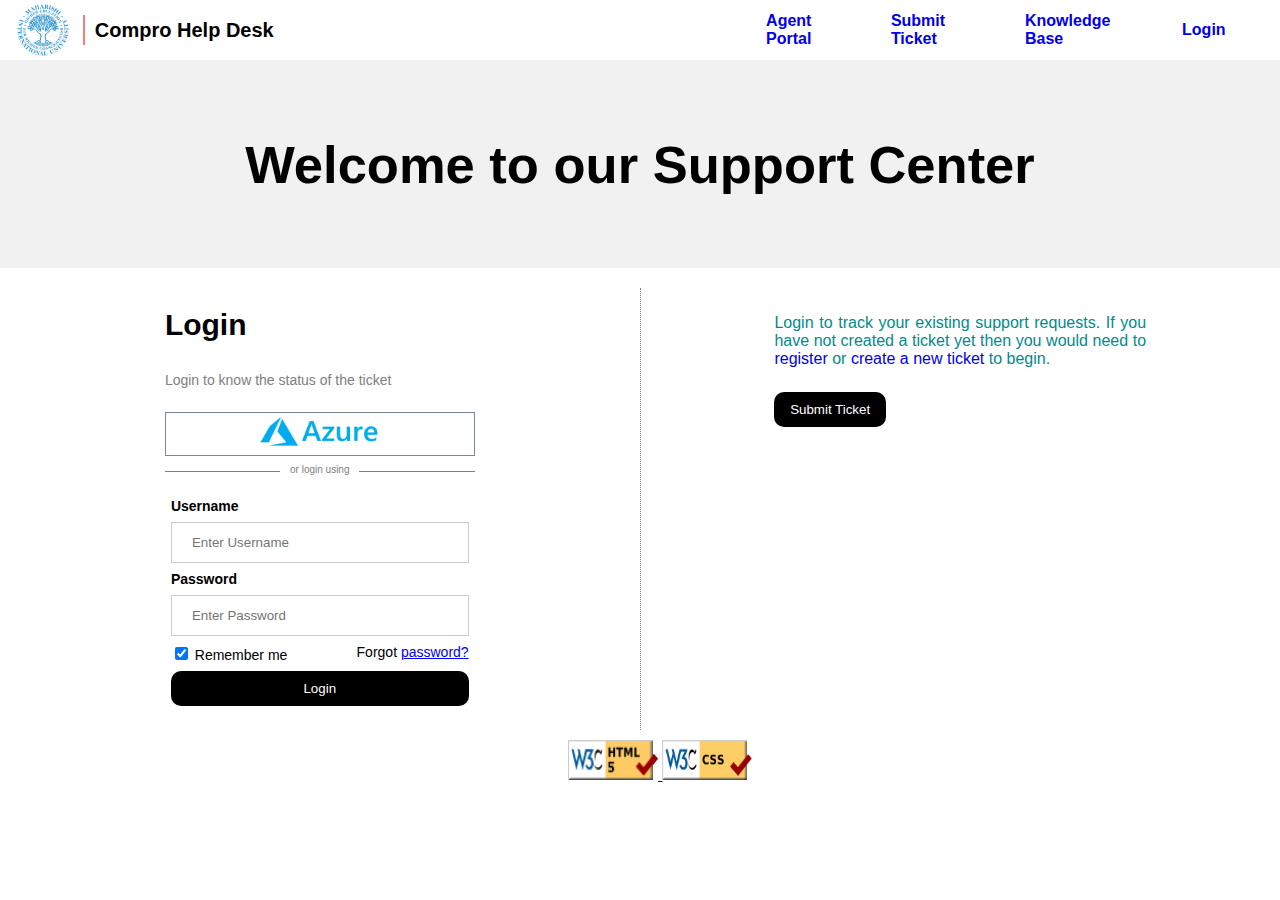
<file: helpdesk_login.html>
<!DOCTYPE html>
<html lang="en">

<head>
    <meta charset="UTF-8">
    <meta http-equiv="X-UA-Compatible" content="IE=edge">
    <meta name="viewport" content="width=device-width, initial-scale=1.0">
    <title>Login - CS Help Desk</title>
    <link rel="stylesheet" href="./css/stylehelp.css">
</head>

<body>
    <header>
        <nav>
            <input id="nav-toggle" type="checkbox">
            <img src="./img/miu.png" alt="MIU logo" class="imgLogo">
            <div class="logo">
                <div class="verline"></div><strong>Compro Help Desk</strong>
            </div>
            <ul class="links">
                <li><a href="#portal">Agent Portal</a></li>
                <li><a href="#ticket">Submit Ticket</a></li>
                <li><a href="#base">Knowledge Base</a></li>
                <li><a href="#login">Login</a></li>
            </ul>
            <div id="icon" class="icon-burger">
                <div class="line"></div>
                <div class="line"></div>
                <div class="line"></div>
            </div>
        </nav>
    </header>
    <main>
        <div class="header">
            <h2>Welcome to our Support Center</h2>
        </div>

        <div class="row">
            <div class="column">
                <form action="/action_page.php" method="post">
                    <p class="logintitle">Login</p>
                    <p class="sublabel">Login to know the status of the ticket</p>
                    <a href="#">
                        <div class="imgcontainer">
                            <img src="./img/azure_ad.png" alt="Avatar" class="avatar">
                        </div>
                    </a>
                    <p class="choicelabel"><span>or login using</span></p>
                    <div class="container">
                        <label for="uname"><b>Username</b></label>
                        <input type="text" placeholder="Enter Username" id="uname" name="uname" required>

                        <label for="psw"><b>Password</b></label>
                        <input type="password" placeholder="Enter Password" id="psw" name="psw" required>

                        <span class="psw">Forgot <a href="#">password?</a></span>

                        <label>
                            <input type="checkbox" checked="checked" name="remember"> Remember me
                        </label>
                        <button type="submit">Login</button>
                    </div>
                </form>
            </div>
            <div class="column right">
                <div class="rightcolum">
                    <p>Login to track your existing support requests. If you have not created a ticket yet then you
                        would need to <a href="#">register</a> or <a href="#">create a new ticket</a> to begin.</p>
                    <button class="submitbtn">Submit Ticket</button>
                </div>
            </div>
        </div>
    </main>
    <footer>
        <div class="footer">
            <a href="https://validator.w3.org/check?url=https://hantun97.github.io/myFirstRepo/helpdesk_login.html">
                <img src="./img/w3c_logo.png" alt="Valid HTML!">
            </a>
            <a
                href="http://jigsaw.w3.org/css-validator/validator?uri=https://hantun97.github.io/myFirstRepo/helpdesk_login.html">
                <img src="./img/css_checker.png" alt="Valid CSS!">
            </a>
        </div>
    </footer>
    <script>
        document.getElementById('icon').addEventListener('click', cl_Div);
        function cl_Div() {
            var checkbox = document.getElementById('nav-toggle');
            if (checkbox.checked){
                checkbox.checked = false;
            }else{
                checkbox.checked = true;
            }   
        }
    </script>
</body>

</html>
</file>
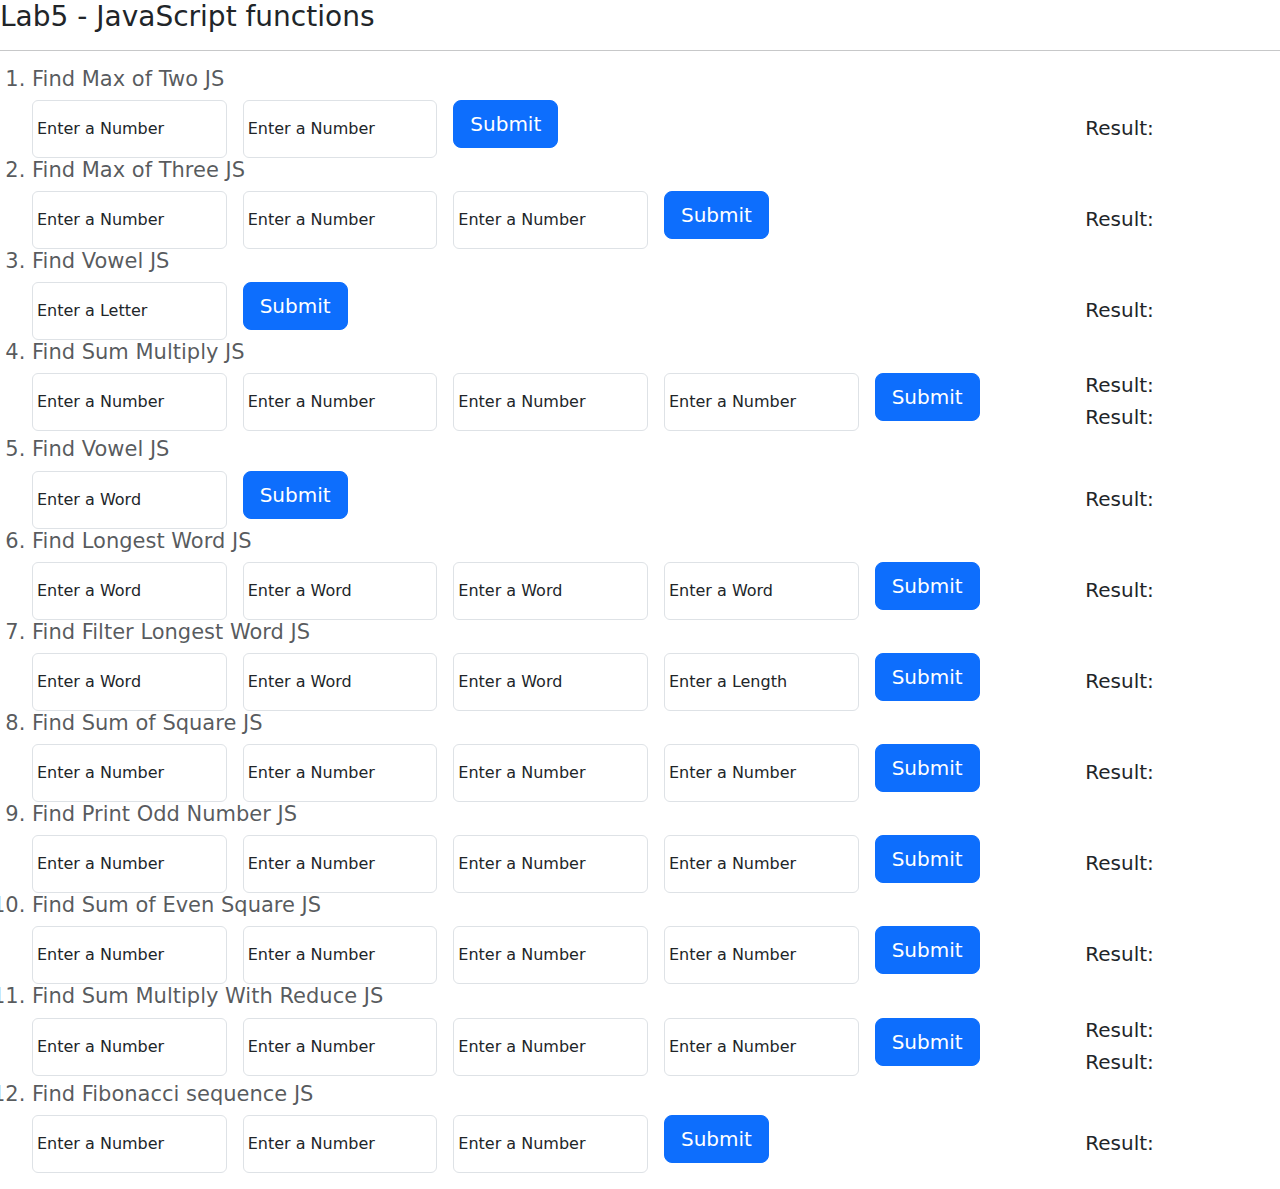
<file: lab5.html>
<!DOCTYPE html>
<html lang="en">

<head>
    <meta charset="UTF-8">
    <meta http-equiv="X-UA-Compatible" content="IE=edge">
    <meta name="viewport" content="width=device-width, initial-scale=1.0">
    <title>Lab5</title>
    <link href="https://cdn.jsdelivr.net/npm/bootstrap@5.3.0-alpha3/dist/css/bootstrap.min.css" rel="stylesheet">
</head>

<body>
    <h3>Lab5 - JavaScript functions</h3>
    <hr>
    <ol>
        <!-- lab 5.1 -->
        <h4>
            <small class="text-muted">
                <li>Find Max of Two JS</li>
            </small>
        </h4>
        <div class="row g-3">
            <div class="form-floating col-md-2">
                <input type="number" class="form-control" id="num1" placeholder="Enter a Number">
                <label for="num1">Enter a Number</label>
            </div>
            <div class="form-floating col-md-2">
                <input type="number" class="form-control" id="num2" placeholder="Enter a Number">
                <label for="num2">Enter a Number</label>
            </div>
            <div class="col-6">
                <button type="submit" onclick="computeMax1()" class="btn btn-primary btn-lg">Submit</button>
            </div>
            <div class="col-2">
                <p></p>
                <h5>Result: <span id="res1"></span></h5>
            </div>
            <script src="./js/max.js"></script>
        </div>

        <!-- lab5.2 -->
        <h4>
            <small class="text-muted">
                <li>Find Max of Three JS</li>
            </small>
        </h4>
        <div class="row g-3">
            <div class="form-floating col-md-2">
                <input type="number" class="form-control" id="num3" placeholder="Enter a Number">
                <label for="num3">Enter a Number</label>
            </div>
            <div class="form-floating col-md-2">
                <input type="number" class="form-control" id="num4" placeholder="Enter a Number">
                <label for="num4">Enter a Number</label>
            </div>
            <div class="form-floating col-md-2">
                <input type="number" class="form-control" id="num5" placeholder="Enter a Number">
                <label for="num5">Enter a Number</label>
            </div>
            <div class="col-4">
                <button type="submit" onclick="computeMax2()" class="btn btn-primary btn-lg">Submit</button>
            </div>
            <div class="col-2">
                <p></p>
                <h5>Result: <span id="res2"></span></h5>
            </div>
            <script src="./js/maxOfThree.js"></script>
        </div>

        <!-- lab5.3 -->
        <h4>
            <small class="text-muted">
                <li>Find Vowel JS</li>
            </small>
        </h4>
        <div class="row g-3">
            <div class="form-floating col-md-2">
                <input type="text" class="form-control" id="vowel" maxlength="1" placeholder="Enter a Letter">
                <label for="vowel">Enter a Letter</label>
            </div>
            <div class="col-8">
                <button type="submit" onclick="findVowel()" class="btn btn-primary btn-lg">Submit</button>
            </div>
            <div class="col-2">
                <p></p>
                <h5>Result: <span id="res3"></span></h5>
            </div>
            <script src="./js/isvowel.js"></script>
        </div>

        <!-- lab5.4 -->
        <h4>
            <small class="text-muted">
                <li>Find Sum Multiply JS</li>
            </small>
        </h4>
        <div class="row g-3">
            <div class="form-floating col-md-2">
                <input type="number" class="form-control" id="input1" placeholder="Enter a Number">
                <label for="input1">Enter a Number</label>
            </div>
            <div class="form-floating col-md-2">
                <input type="number" class="form-control" id="input2" placeholder="Enter a Number">
                <label for="input2">Enter a Number</label>
            </div>
            <div class="form-floating col-md-2">
                <input type="number" class="form-control" id="input3" placeholder="Enter a Number">
                <label for="input3">Enter a Number</label>
            </div>
            <div class="form-floating col-md-2">
                <input type="number" class="form-control" id="input4" placeholder="Enter a Number">
                <label for="input4">Enter a Number</label>
            </div>
            <div class="col-2">
                <button type="submit" onclick="calculate()" class="btn btn-primary btn-lg">Submit</button>
            </div>
            <div class="col-2">
                <h5>Result: <span id="res4_1"></span></h5>
                <h5>Result: <span id="res4_2"></span></h5>
            </div>
            <script src="./js/sum_multi.js"></script>
        </div>

        <!-- lab5.5 -->
        <h4>
            <small class="text-muted">
                <li>Find Vowel JS</li>
            </small>
        </h4>
        <div class="row g-3">
            <div class="form-floating col-md-2">
                <input type="text" class="form-control" id="reverse" placeholder="Enter a Word">
                <label for="reverse">Enter a Word</label>
            </div>
            <div class="col-8">
                <button type="submit" onclick="changeReverse()" class="btn btn-primary btn-lg">Submit</button>
            </div>
            <div class="col-2">
                <p></p>
                <h5>Result: <span id="res5"></span></h5>
            </div>
            <script src="./js/reverse.js"></script>
        </div>

        <!-- lab5.6 -->
        <h4>
            <small class="text-muted">
                <li>Find Longest Word JS</li>
            </small>
        </h4>
        <div class="row g-3">
            <div class="form-floating col-md-2">
                <input type="text" class="form-control" id="word1" placeholder="Enter a Word">
                <label for="word1">Enter a Word</label>
            </div>
            <div class="form-floating col-md-2">
                <input type="text" class="form-control" id="word2" placeholder="Enter a Word">
                <label for="word2">Enter a Word</label>
            </div>
            <div class="form-floating col-md-2">
                <input type="text" class="form-control" id="word3" placeholder="Enter a Word">
                <label for="word3">Enter a Word</label>
            </div>
            <div class="form-floating col-md-2">
                <input type="text" class="form-control" id="word4" placeholder="Enter a Word">
                <label for="word4">Enter a Word</label>
            </div>
            <div class="col-2">
                <button type="submit" onclick="longestWord()" class="btn btn-primary btn-lg">Submit</button>
            </div>
            <div class="col-2">
                <p></p>
                <h5>Result: <span id="res6"></span></h5>
            </div>
            <script src="./js/findLongestWord.js"></script>
        </div>

        <!-- lab5.7 -->
        <h4>
            <small class="text-muted">
                <li>Find Filter Longest Word JS</li>
            </small>
        </h4>
        <div class="row g-3">
            <div class="form-floating col-md-2">
                <input type="text" class="form-control" id="filter1" placeholder="Enter a Word">
                <label for="filter1">Enter a Word</label>
            </div>
            <div class="form-floating col-md-2">
                <input type="text" class="form-control" id="filter2" placeholder="Enter a Word">
                <label for="filter3">Enter a Word</label>
            </div>
            <div class="form-floating col-md-2">
                <input type="text" class="form-control" id="filter3" placeholder="Enter a Word">
                <label for="filter3">Enter a Word</label>
            </div>
            <div class="form-floating col-md-2">
                <input type="text" class="form-control" id="filter4" placeholder="Enter a Length">
                <label for="filter4">Enter a Length</label>
            </div>
            <div class="col-2">
                <button type="submit" onclick="filterWords()" class="btn btn-primary btn-lg">Submit</button>
            </div>
            <div class="col-2">
                <p></p>
                <h5>Result: <span id="res7"></span></h5>
            </div>
            <script src="./js/filterLongWords.js"></script>
        </div>

        <!-- lab5.8 -->
        <h4>
            <small class="text-muted">
                <li>Find Sum of Square JS</li>
            </small>
        </h4>
        <div class="row g-3">
            <div class="form-floating col-md-2">
                <input type="number" class="form-control" id="square1" placeholder="Enter a Number">
                <label for="square1">Enter a Number</label>
            </div>
            <div class="form-floating col-md-2">
                <input type="number" class="form-control" id="square2" placeholder="Enter a Number">
                <label for="square2">Enter a Number</label>
            </div>
            <div class="form-floating col-md-2">
                <input type="number" class="form-control" id="square3" placeholder="Enter a Number">
                <label for="square3">Enter a Number</label>
            </div>
            <div class="form-floating col-md-2">
                <input type="number" class="form-control" id="square4" placeholder="Enter a Number">
                <label for="square4">Enter a Number</label>
            </div>
            <div class="col-2">
                <button type="submit" onclick="calculateSquareTotal()" class="btn btn-primary btn-lg">Submit</button>
            </div>
            <div class="col-2">
                <p></p>
                <h5>Result: <span id="res8"></span></h5>
            </div>
            <script src="./js/computeSumOfSquares.js"></script>
        </div>

        <!-- lab5.9 -->
        <h4>
            <small class="text-muted">
                <li>Find Print Odd Number JS</li>
            </small>
        </h4>
        <div class="row g-3">
            <div class="form-floating col-md-2">
                <input type="number" class="form-control" id="odd1" placeholder="Enter a Number">
                <label for="odd1">Enter a Number</label>
            </div>
            <div class="form-floating col-md-2">
                <input type="number" class="form-control" id="odd2" placeholder="Enter a Number">
                <label for="odd2">Enter a Number</label>
            </div>
            <div class="form-floating col-md-2">
                <input type="number" class="form-control" id="odd3" placeholder="Enter a Number">
                <label for="odd3">Enter a Number</label>
            </div>
            <div class="form-floating col-md-2">
                <input type="number" class="form-control" id="odd4" placeholder="Enter a Number">
                <label for="odd4">Enter a Number</label>
            </div>
            <div class="col-2">
                <button type="submit" onclick="oddNum()" class="btn btn-primary btn-lg">Submit</button>
            </div>
            <div class="col-2">
                <p></p>
                <h5>Result: <span id="res9"></span></h5>
            </div>
            <script src="./js/printOddNumbersOnly.js"></script>
        </div>

        <!-- lab5.10 -->
        <h4>
            <small class="text-muted">
                <li>Find Sum of Even Square JS</li>
            </small>
        </h4>
        <div class="row g-3">
            <div class="form-floating col-md-2">
                <input type="number" class="form-control" id="se1" placeholder="Enter a Number">
                <label for="se1">Enter a Number</label>
            </div>
            <div class="form-floating col-md-2">
                <input type="number" class="form-control" id="se2" placeholder="Enter a Number">
                <label for="se2">Enter a Number</label>
            </div>
            <div class="form-floating col-md-2">
                <input type="number" class="form-control" id="se3" placeholder="Enter a Number">
                <label for="se3">Enter a Number</label>
            </div>
            <div class="form-floating col-md-2">
                <input type="number" class="form-control" id="se4" placeholder="Enter a Number">
                <label for="se4">Enter a Number</label>
            </div>
            <div class="col-2">
                <button type="submit" onclick="calculateEvenSquareTotal()" class="btn btn-primary btn-lg">Submit</button>
            </div>
            <div class="col-2">
                <p></p>
                <h5>Result: <span id="res10"></span></h5>
            </div>
            <script src="./js/computeSumOfSquaresOfEvensOnly.js"></script>
        </div>

        <!-- lab5.11 -->
        <h4>
            <small class="text-muted">
                <li>Find Sum Multiply With Reduce JS</li>
            </small>
        </h4>
        <div class="row g-3">
            <div class="form-floating col-md-2">
                <input type="number" class="form-control" id="rinput1" placeholder="Enter a Number">
                <label for="rinput1">Enter a Number</label>
            </div>
            <div class="form-floating col-md-2">
                <input type="number" class="form-control" id="rinput2" placeholder="Enter a Number">
                <label for="rinput2">Enter a Number</label>
            </div>
            <div class="form-floating col-md-2">
                <input type="number" class="form-control" id="rinput3" placeholder="Enter a Number">
                <label for="rinput3">Enter a Number</label>
            </div>
            <div class="form-floating col-md-2">
                <input type="number" class="form-control" id="rinput4" placeholder="Enter a Number">
                <label for="rinput4">Enter a Number</label>
            </div>
            <div class="col-2">
                <button type="submit" onclick="calculateSumMultiply()" class="btn btn-primary btn-lg">Submit</button>
            </div>
            <div class="col-2">
                <h5>Result: <span id="res11_1"></span></h5>
                <h5>Result: <span id="res11_2"></span></h5>
            </div>
            <script src="./js/reduce.js"></script>
        </div>

        <!-- lab5.12 -->
        <h4>
            <small class="text-muted">
                <li>Find Fibonacci sequence JS</li>
            </small>
        </h4>
        <div class="row g-3">
            <div class="form-floating col-md-2">
                <input type="number" class="form-control" id="fi1" placeholder="Enter a Number">
                <label for="fi1">Enter a Number</label>
            </div>
            <div class="form-floating col-md-2">
                <input type="number" class="form-control" id="fi2" placeholder="Enter a Number">
                <label for="fi2">Enter a Number</label>
            </div>
            <div class="form-floating col-md-2">
                <input type="number" class="form-control" id="fi3" placeholder="Enter a Number">
                <label for="fi3">Enter a Number</label>
            </div>
            <div class="col-4">
                <button type="submit" onclick="fibo()" class="btn btn-primary btn-lg">Submit</button>
            </div>
            <div class="col-2">
                <p></p>
                <h5>Result: <span id="res12"></span></h5>
            </div>
            <script src="./js/printFibo.js"></script>
        </div>
    </ol>

</body>

</html>
</file>
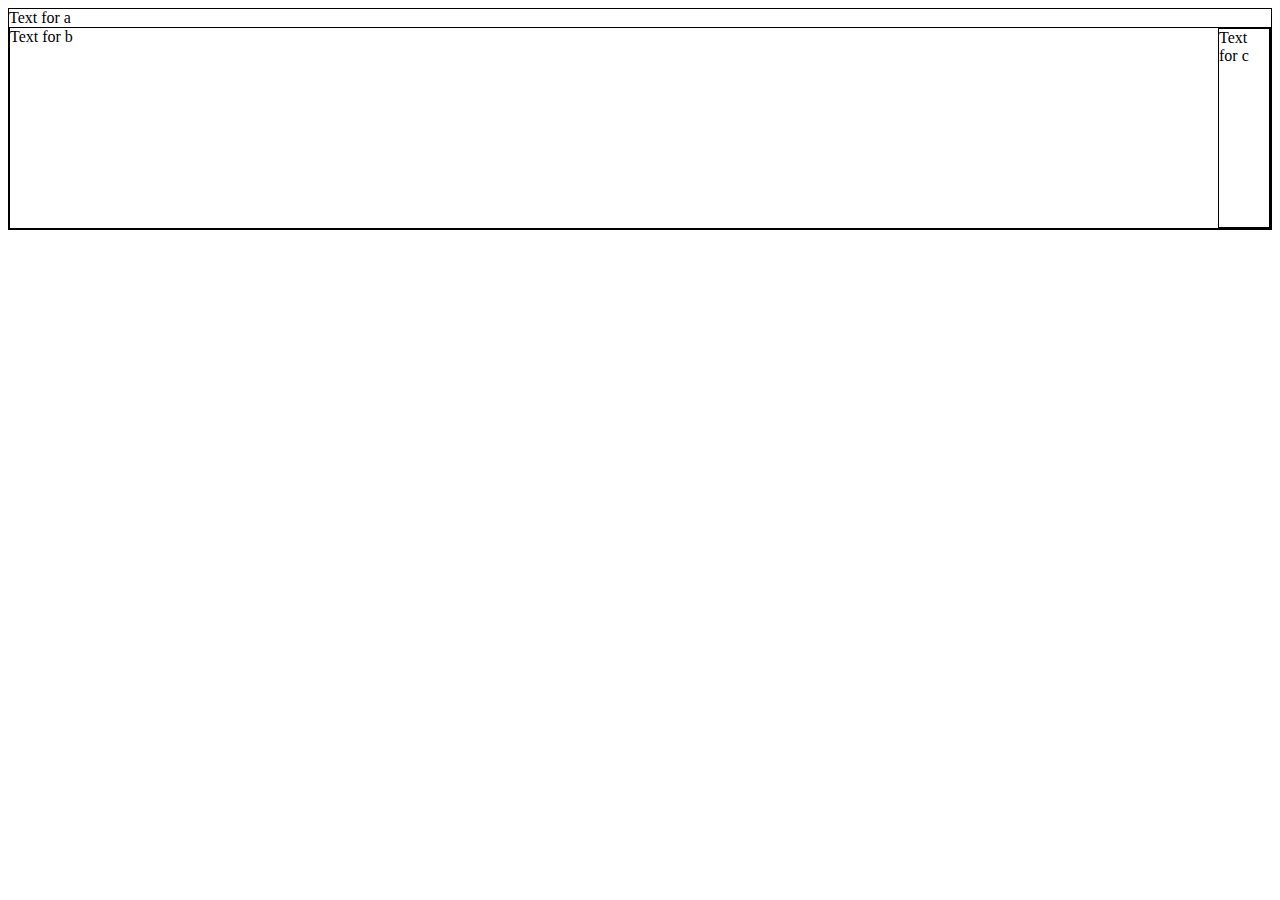
<file: quizQ5.html>
<!DOCTYPE html>
<html lang="en">

<head>
  <meta charset="UTF-8">
  <meta http-equiv="X-UA-Compatible" content="IE=edge">
  <meta name="viewport" content="width=device-width, initial-scale=1.0">
  <title>Quiz Q5</title>
  <link rel="stylesheet" href="./css/quizzQ5.css">
</head>

<body>
  <div id="a">Text for a
    <div id="b">Text for b
      <div id="c">Text for c</div>
    </div>
  </div>
</body>

</html>
</file>
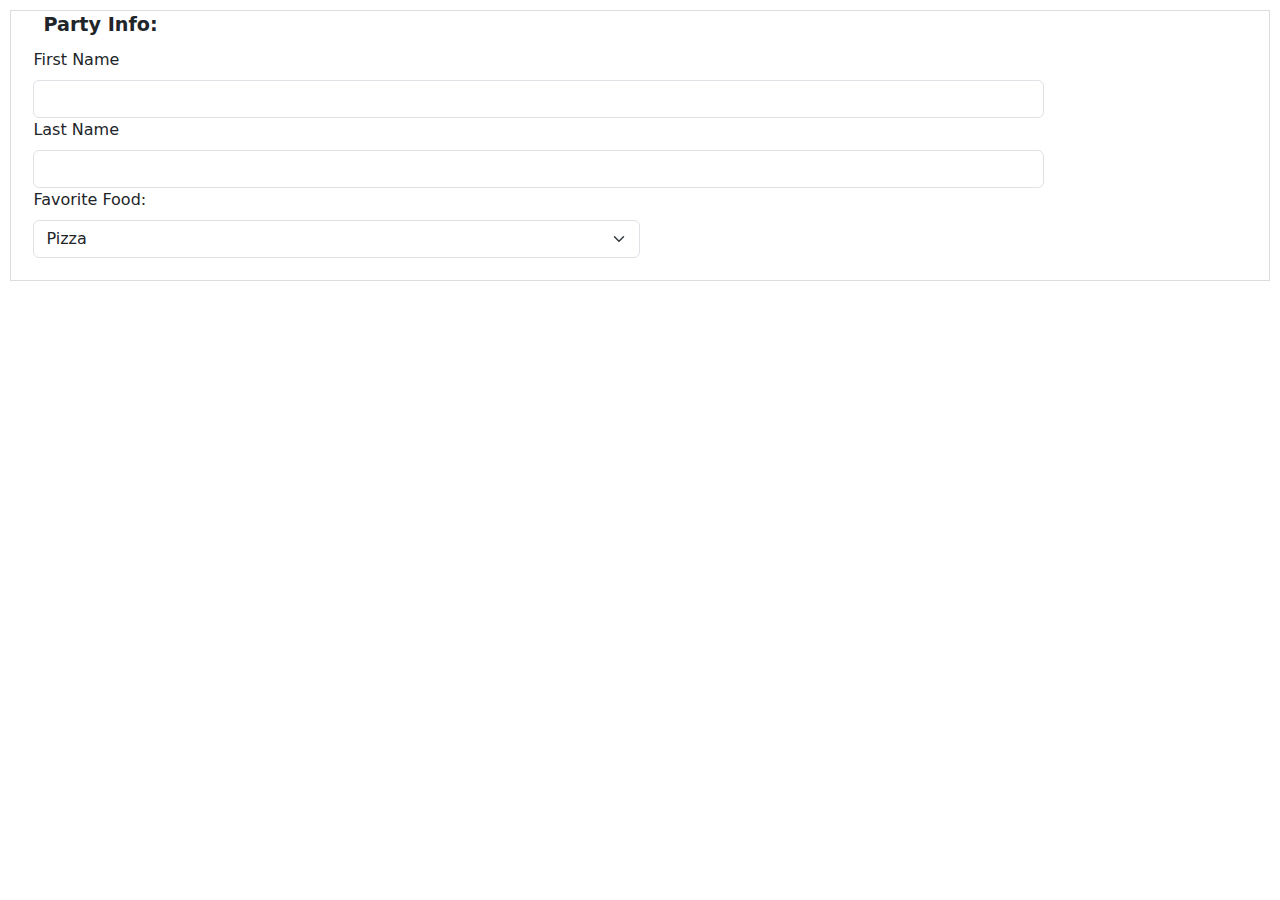
<file: quizQ8.html>
<!DOCTYPE html>
<html lang="en">

<head>
  <meta charset="UTF-8">
  <meta http-equiv="X-UA-Compatible" content="IE=edge">
  <meta name="viewport" content="width=device-width, initial-scale=1.0">
  <title>Quiz Q8</title>
  <link href="https://cdn.jsdelivr.net/npm/bootstrap@5.3.0-alpha3/dist/css/bootstrap.min.css" rel="stylesheet">
  <style>
    fieldset.scheduler-border {
      border: 1px groove #ddd !important;
      padding: 0 1.4em 1.4em 1.4em !important;
      margin: 0 0 1.5em 0 !important;
      -webkit-box-shadow: 0px 0px 0px 0px #000;
      box-shadow: 0px 0px 0px 0px #000;
    }

    legend.scheduler-border {
      font-size: 1.2em !important;
      font-weight: bold !important;
      text-align: left !important;
      width: auto;
      padding: 0 10px;
      border-bottom: none;
    }
  </style>
</head>

<body>
  <form class="row g-3" style="margin:10px;">
    <fieldset class="scheduler-border">
      <legend class="scheduler-border">Party Info:</legend>
      <div class="col-md-2">
        <label for="fname" class="form-label">First Name</label>
      </div>
      <div class="col-md-10">
        <input type="text" class="form-control" id="fname">
      </div>
      <div class="col-md-2">
        <label for="lname" class="form-label">Last Name</label>
      </div>
      <div class="col-md-10">
        <input type="text" class="form-control" id="lname">
      </div>
      <div class="col-md-6">
        <label for="food" class="form-label">Favorite Food:</label>
      </div>
      <div class="col-md-6">
        <select id="food" class="form-select">
          <option>Pizza</option>
          <option>Ice Cream</option>
          <option>Burger and Fries</option>
        </select>
      </div>
    </fieldset>
  </form>
</body>

</html>
</file>
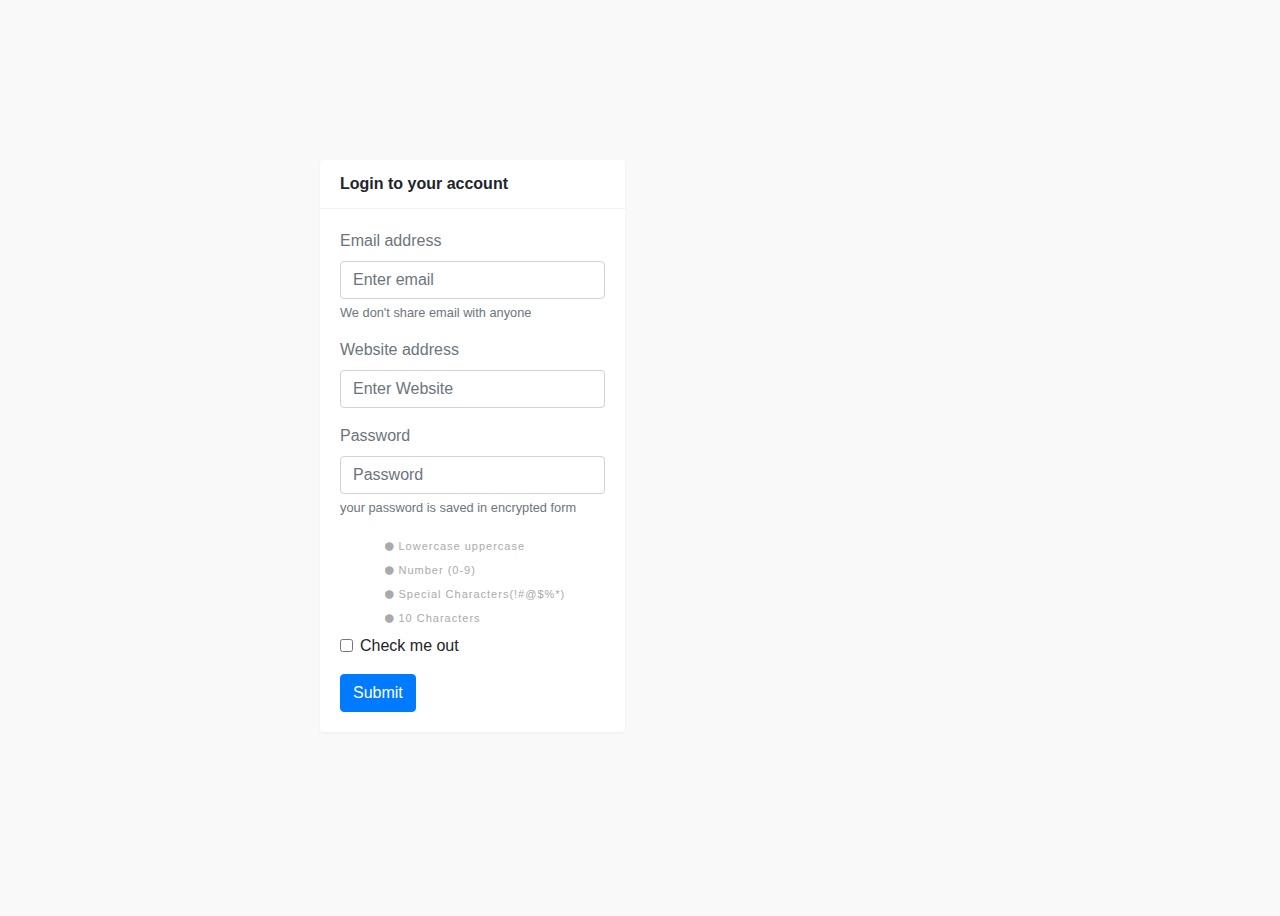
<file: webform1.html>
<!doctype html>
<html>

<head>
    <meta charset='utf-8'>
    <meta name='viewport' content='width=device-width, initial-scale=1'>
    <title>Login - Web Form1</title>
    <link href='https://maxcdn.bootstrapcdn.com/bootstrap/4.0.0/css/bootstrap.min.css' rel='stylesheet'>
    <link href='https://cdnjs.cloudflare.com/ajax/libs/font-awesome/4.7.0/css/font-awesome.min.css' rel='stylesheet'>
    <link href='#' rel='stylesheet'>
    <script type='text/javascript' src='https://cdnjs.cloudflare.com/ajax/libs/jquery/3.2.1/jquery.min.js'></script>
    <link rel="stylesheet" href="./css/webform1.css">
</head>

<body className='snippet-body'>
    <div id="content" class="flex">
        <div class="">

            <div class="page-content page-container" id="page-content">
                <div class="padding">
                    <div class="row">
                        <div class="col-md-6">
                            <div class="card">
                                <div class="card-header"><strong>Login to your account</strong></div>
                                <div class="card-body">
                                    <form action="./webform2.html" method="get">
                                        <div class="form-group"><label class="text-muted" for="exampleInputEmail1">Email
                                                address</label><input type="email" class="form-control" required
                                                id="exampleInputEmail1" aria-describedby="emailHelp"
                                                placeholder="Enter email"> <small id="emailHelp"
                                                class="form-text text-muted">We don't share email with anyone</small>
                                        </div>
                                        <div class="form-group"><label class="text-muted" for="website">Website
                                            address</label><input type="url" class="form-control" pattern="^(http|https)://.+"
                                            id="website" aria-describedby="emailHelp"
                                            placeholder="Enter Website">
                                    </div>
                                        <div class="form-group"><label class="text-muted"
                                                for="password_input">Password</label><input type="password" pattern="^(?=.*\d)(?=.*[a-z])(?=.*[A-Z])(?=.*[`!@#$%^&*()_+\-=\[\]{};':\\|,.<>\/?~]).{10,}"
                                                class="form-control" id="password_input" required placeholder="Password">
                                            <small id="passwordHelp" class="form-text text-muted">your password is saved
                                                in encrypted form</small>
                                        </div>
                                        
                                        <ul class="strength-list">
                                            <li> <span class="loweruppercase list-group"> <i class="fa fa-circle"></i> <span>Lowercase
                                                        uppercase</span> </span> </li>
                                            <li> <span class="list-group numbercase"> <i class="fa fa-circle"></i> <span>Number
                                                        (0-9)</span> </span> </li>
                                            <li> <span class="list-group specialcase"> <i class="fa fa-circle"></i> <span>Special
                                                        Characters(!#@$%*)</span> </span> </li>
                                            <li> <span class="list-group numcharacter"> <i class="fa fa-circle"></i> <span>10
                                                        Characters</span> </span> </li>
                                        </ul>
                                        <div class="form-group">
                                            <div class="form-check"><input type="checkbox"
                                                    class="form-check-input"><label class="form-check-label">Check me
                                                    out</label></div>
                                        </div>
                                        <button type="submit" class="btn btn-primary">Submit</button>
                                    </form>
                                </div>
                            </div>
                        </div>
                    </div>
                </div>
            </div>
        </div>
    </div>
    <script type='text/javascript'
        src='https://stackpath.bootstrapcdn.com/bootstrap/4.0.0/js/bootstrap.bundle.min.js'></script>
        <script type='text/javascript'>
            const password_input = document.querySelector("#password_input");
            let loweruppercase = document.querySelector(".loweruppercase i");
            let loweruppercasetext = document.querySelector(".loweruppercase span");
    
            let numbercase = document.querySelector(".numbercase i");
            let numbercasetext = document.querySelector(".numbercase span");
            let specialcase = document.querySelector(".specialcase i");
            let specialcasetext = document.querySelector(".specialcase span");
    
            let numcharacter = document.querySelector(".numcharacter i");
            let numcharactertext = document.querySelector(".numcharacter span");
    
            password_input.addEventListener('keyup', function () {
    
                let pass = document.getElementById("password_input").value;
                passStrength(pass);
            });
    
            function passStrength(pass) {
    
                if (pass.length > 9) {
    
                    numcharacter.classList.remove("fa-circle");
                    numcharacter.classList.add("fa-check");
                    numcharacter.classList.add("green-color");
                    numcharactertext.classList.add("green-color");
                } else {
    
                    numcharacter.classList.remove("fa-check");
                    numcharacter.classList.add("fa-circle");
                    numcharacter.classList.remove("green-color");
                    numcharactertext.classList.remove("green-color");
                }
    
                if (pass.match(/([a-z].*[A-Z])|([A-Z].*[a-z])/)) {
    
                    loweruppercase.classList.remove("fa-circle");
                    loweruppercase.classList.add("fa-check");
                    loweruppercase.classList.add("green-color");
                    loweruppercasetext.classList.add("green-color");
                } else {
    
                    loweruppercase.classList.remove("fa-check");
                    loweruppercase.classList.add("fa-circle");
                    loweruppercase.classList.remove("green-color");
                    loweruppercasetext.classList.remove("green-color");
                }
    
    
                if (pass.match(".*\\d.*")) {
    
                    numbercase.classList.remove("fa-circle");
                    numbercase.classList.add("fa-check");
                    numbercase.classList.add("green-color");
                    numbercasetext.classList.add("green-color");
                } else {
    
                    numbercase.classList.remove("fa-check");
                    numbercase.classList.add("fa-circle");
                    numbercase.classList.remove("green-color");
                    numbercasetext.classList.remove("green-color");
                }
    
    
                if (pass.match(/[`!@#$%^&*()_+\-=\[\]{};':\\|,.<>\/?~]/)) {
    
                    specialcase.classList.remove("fa-circle");
                    specialcase.classList.add("fa-check");
                    specialcase.classList.add("green-color");
                    specialcasetext.classList.add("green-color");
                } else {
    
                    specialcase.classList.remove("fa-check");
                    specialcase.classList.add("fa-circle");
                    specialcase.classList.remove("green-color");
                    specialcasetext.classList.remove("green-color");
                }
    
    
            }
    
            var password = document.getElementById('password_input');
            
            password.addEventListener('focus', function () {
                if (password.value === '') {
                    random_password.style.display = 'block';
                }
            });
            random_password.addEventListener('click', function () {
    
                password_input.value = passwordVal;
                random_password.style.display = 'none';
            });</script>
    <script type='text/javascript'>var myLink = document.querySelector('a[href="#"]');
        myLink.addEventListener('click', function (e) {
            e.preventDefault();
        });</script>

</body>

</html>
</file>
<file: css/stylehelp.css>
body {
 	padding: 0;
 	margin: 0;
 	font-family: Arial, Helvetica, sans-serif;
 }

 nav {
 	position: fixed;
 	z-index: 10;
 	left: 0;
 	right: 0;
 	top: 0;
 	font-family: 'Montserrat', sans-serif;
 	padding-left: 1%;
 	padding-right: 3%;
 	height: 60px;
 	background-color: #fff;
 }

 nav .logo {
 	float: left;
 	width: 40%;
 	height: 100%;
 	display: flex;
 	align-items: center;
 	font-size: 20px;
 }

 nav .verline {
 	height: 50%;
 	margin: 0 10px;
 	border-left: 2px solid lightcoral;
 }

 .imgLogo {
 	float: left;
 	width: 60px;
 	height: 60px;
 }

 nav .links {
 	float: right;
 	padding: 0;
 	margin: 0;
 	width: 40%;
 	height: 100%;
 	display: flex;
 	justify-content: space-around;
 	align-items: center;
 }

 nav .links li {
 	list-style: none;
 }

 nav .links a {
 	display: block;
 	padding: 1em;
 	font-size: 16px;
 	font-weight: bold;
 	text-decoration: none;
 }

 nav #nav-toggle {
 	position: absolute;
 	top: -100px;
 }

 nav .icon-burger {
 	display: none;
 	position: absolute;
 	right: 5%;
 	top: 50%;
 	transform: translateY(-50%);
 }

 nav .icon-burger .line {
 	width: 30px;
 	height: 5px;
 	background-color: #3e65da;
 	margin: 5px;
 	border-radius: 3px;
 	transition: all .3s ease-in-out;
	display: block;
	pointer-events: none;
 }

 @media screen and (max-width: 768px) {
 	nav .logo {
 		float: none;
 		width: auto;
 		justify-content: center;
 	}

 	nav .links {
 		float: none;
 		position: fixed;
 		z-index: 9;
 		left: auto;
 		right: 0;
 		top: 58px;
 		bottom: 100%;
 		width: auto;
 		height: auto;
 		flex-direction: column;
 		justify-content: space-evenly;
 		background-color: rgba(0, 0, 0, .8);
 		overflow: hidden;
 		box-sizing: border-box;
 		transition: all .5s ease-in-out;
 	}

 	nav .links a {
 		font-size: 20px;
 	}

 	nav :checked~.links {
 		bottom: 0;
 	}

 	nav .icon-burger {
 		display: block;
 	}

 	nav :checked~.icon-burger .line:nth-child(1) {
 		transform: translateY(10px) rotate(225deg);
 	}

 	nav :checked~.icon-burger .line:nth-child(3) {
 		transform: translateY(-10px) rotate(-225deg);
 	}

 	nav :checked~.icon-burger .line:nth-child(2) {
 		opacity: 0;
 	}

 }

 .header {
 	background-color: #f1f1f1;
 	padding: 30px;
 	text-align: center;
 	font-size: 35px;
 	margin-top: 60px;
 }

 .row {
 	display: -webkit-flex;
 	display: flex;
 }

 .column {
 	-webkit-flex: 1;
 	-ms-flex: 1;
 	flex: 1;
 	padding: 10px;
 }

 .footer {
 	padding: 10px;
	padding-left: 58px;
 	margin: auto;
 	width: 15%;
 }

 .footer img {
 	width: 90px;
 	height: 40px;
 }

 @media (max-width: 600px) {
 	.row {
 		-webkit-flex-direction: column;
 		flex-direction: column;
 	}
 }

 .choicelabel {
 	width: 100%;
 	text-align: center;
 	border-bottom: 1px solid gray;
 	line-height: 0.1em;
 	margin: 10px 0 20px;
 }

 .choicelabel span {
 	background: #fff;
 	padding: 0 10px;
 	color: gray;
 	font-size: 10px;
 }

 .rightcolum {
 	width: 60%;
 	margin: auto;
 	justify-content: center;
 }

 .rightcolum>p {
 	text-align: justify;
 	color: darkcyan;
 }

 .rightcolum>p>a {
 	text-decoration: none;
 }

 .submitbtn {
 	width: 30%;
 }

 .right {
 	margin-top: 20px;
 	border-left: 1px dotted gray;
 }

 form {
 	width: 50%;
 	margin: auto;
 	justify-content: center;
	font-size: 14px;
 }

 input[type=text],
 input[type=password] {
 	width: 100%;
 	padding: 12px 20px;
 	margin: 8px 0;
 	display: inline-block;
 	border: 1px solid #ccc;
 	box-sizing: border-box;
 }

 button {
 	background-color: #000;
 	color: white;
 	padding: 10px 10px;
 	margin: 8px 0;
 	border: none;
 	cursor: pointer;
 	width: 100%;
	border-radius: 10px;
 }

 button:hover {
 	opacity: 0.8;
 }

 .logintitle {
 	font-size: 30px;
 	font-weight: bold;
 }

 .sublabel {
 	color: gray;
 	font-size: 14px;
 }

 .imgcontainer {
 	text-align: center;
 	margin: 24px 0 12px 0;
 	border: 1px solid lightslategray;
 }

 img.avatar {
 	width: 40%;
 }

 .container {
 	padding: 6px;
 }

 span.psw {
 	float: right;
 }

 @media screen and (max-width: 300px) {
 	span.psw {
 		display: block;
 		float: none;
 	}
 }
</file>
<file: css/quizzQ5.css>
div {
    border: 1px solid black; 
  }

#b {
position: relative;
height: 200px;
}

#c {
position: absolute;
top: 0px;
bottom: 0px;
right: 0px;
width: 50px;
}

@media (max-width: 1024px) {
    div {
        border: 1px solid blue; 
      }
    
    #b {
    position: relative;
    height: 768px;
    }
    
    #c {
    position: absolute;
    top: 0px;
    bottom: 0px;
    right: 0px;
    width: 100px;
    }
}
</file>
<file: css/webform1.css>
::-webkit-scrollbar {
    width: 8px;
}

/* Track */
::-webkit-scrollbar-track {
    background: #f1f1f1;
}

/* Handle */
::-webkit-scrollbar-thumb {
    background: #888;
}

/* Handle on hover */
::-webkit-scrollbar-thumb:hover {
    background: #555;
}

body {
    background-color: #f9f9fa;
    background-image: url("https://cdn.wallpapersafari.com/55/85/3pMDtC.jpg");
    background-repeat: no-repeat, repeat;
}


.flex {
    -webkit-box-flex: 1;
    -ms-flex: 1 1 auto;
    flex: 1 1 auto
}

@media (max-width:991.98px) {
    .padding {
        padding: 1.5rem
    }
}

@media (max-width:767.98px) {
    .padding {
        padding: 1rem
    }
}

.padding {
    padding: 10rem 20rem;
}

.strength-list {
    margin-left: 5px;
    list-style: none;
    margin-bottom: 5px
}

.list-group {
    display: -webkit-box;
    display: -ms-flexbox;
    display: block;
    -webkit-box-orient: vertical;
    -webkit-box-direction: normal;
    -ms-flex-direction: column;
    flex-direction: column;
    padding-left: 0;
    margin-bottom: 0;
}

.list-group i {
    font-size: 10px;
    color: #aaa
}

.list-group span {
    font-size: 11px;
    color: #aaa;
    letter-spacing: 1px;
}

.card {
    background: #fff;
    border-width: 0;
    border-radius: .25rem;
    box-shadow: 0 1px 3px rgba(0, 0, 0, .05);
    margin-bottom: 1.5rem
}


.card-header {
    background-color: transparent;
    border-color: rgba(160, 175, 185, .15);
    background-clip: padding-box
}

.card-body p:last-child {
    margin-bottom: 0
}

.card-hide-body .card-body {
    display: none
}

.form-check-input.is-invalid~.form-check-label,
.was-validated .form-check-input:invalid~.form-check-label {
    color: #f54394
}
</file>
